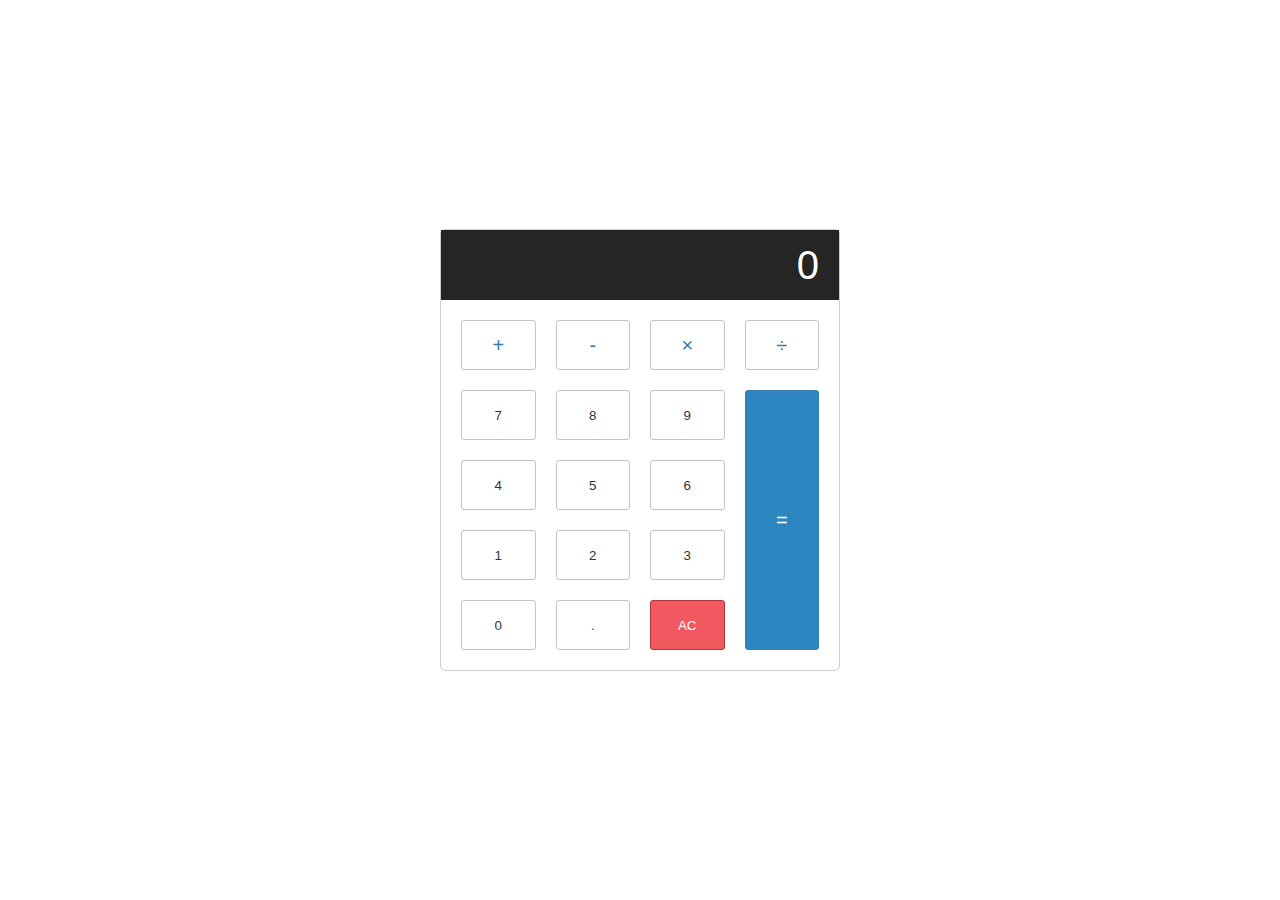
<file: index.html>
<!DOCTYPE html>
<html lang="en">
  <head>
    <meta charset="UTF-8" />
    <meta name="viewport" content="width=device-width, initial-scale=1.0" />
    <link rel="stylesheet" href="style.css" />
    <title>Calculator</title>
  </head>
  <body>
    <div class="calculator">
      <input type="text" class="calculator-input" value="" disabled />
      <div class="calculator-keys">
        <button type="button" class="operator" value="+">+</button>
        <button type="button" class="operator" value="-">-</button>
        <button type="button" class="operator" value="*">&times;</button>
        <button type="button" class="operator" value="/">&divide;</button>

        <button type="button" value="7">7</button>
        <button type="button" value="8">8</button>
        <button type="button" value="9">9</button>

        <button type="button" value="4">4</button>
        <button type="button" value="5">5</button>
        <button type="button" value="6">6</button>

        <button type="button" value="1">1</button>
        <button type="button" value="2">2</button>
        <button type="button" value="3">3</button>

        <button type="button" value="0">0</button>
        <button type="button" class="decimal" value=".">.</button>
        <button type="button" class="clear" value="clear">AC</button>

        <button type="button" class="equal-sign operator" value="=">=</button>
      </div>
    </div>
    <script src="script.js"></script>
  </body>
</html>
</file>
<file: style.css>
* {
  margin: 0;
  padding: 0;
  box-sizing: border-box;
}
html {
  font-size: 10px;
}
body {
  font-size: 1.2rem;
}
.calculator {
  border: 1px solid #ccc;
  border-radius: 5px;
  width: 400px;
  position: absolute;
  top: 50%;
  left: 50%;
  transform: translate(-50%, -50%);
}
.calculator-input {
  width: 100%;
  font-size: 4rem;
  height: 70px;
  border: none;
  background-color: #252525;
  color: #fff;
  text-align: right;
  padding-left: 20px;
  padding-right: 20px;
}
button {
  height: 50px;
  border-radius: 3px;
  border: 1px solid #c4c4c4;
  background-color: transparent;
  color: #333;
  cursor: pointer;
}
button:hover {
  background-color: #eaeaea;
}
.operator {
  color: #337cac;
  font-size: 20px;
}
.clear {
  background-color: #f0595f;
  border-color: #b0353a;
  color: #fff;
}
.clear:hover {
  background-color: #f17377;
}
.equal-sign {
  background-color: #2e86c0;
  border-color: #337cac;
  color: #fff;
  grid-area: 2/4/6/5;
  height: 100%;
}
.equal-sign:hover {
  background-color: #4e9ed4;
}
.calculator-keys {
  display: grid;
  grid-template-columns: repeat(4, 1fr);
  grid-gap: 20px;
  padding: 20px;
}
</file>
